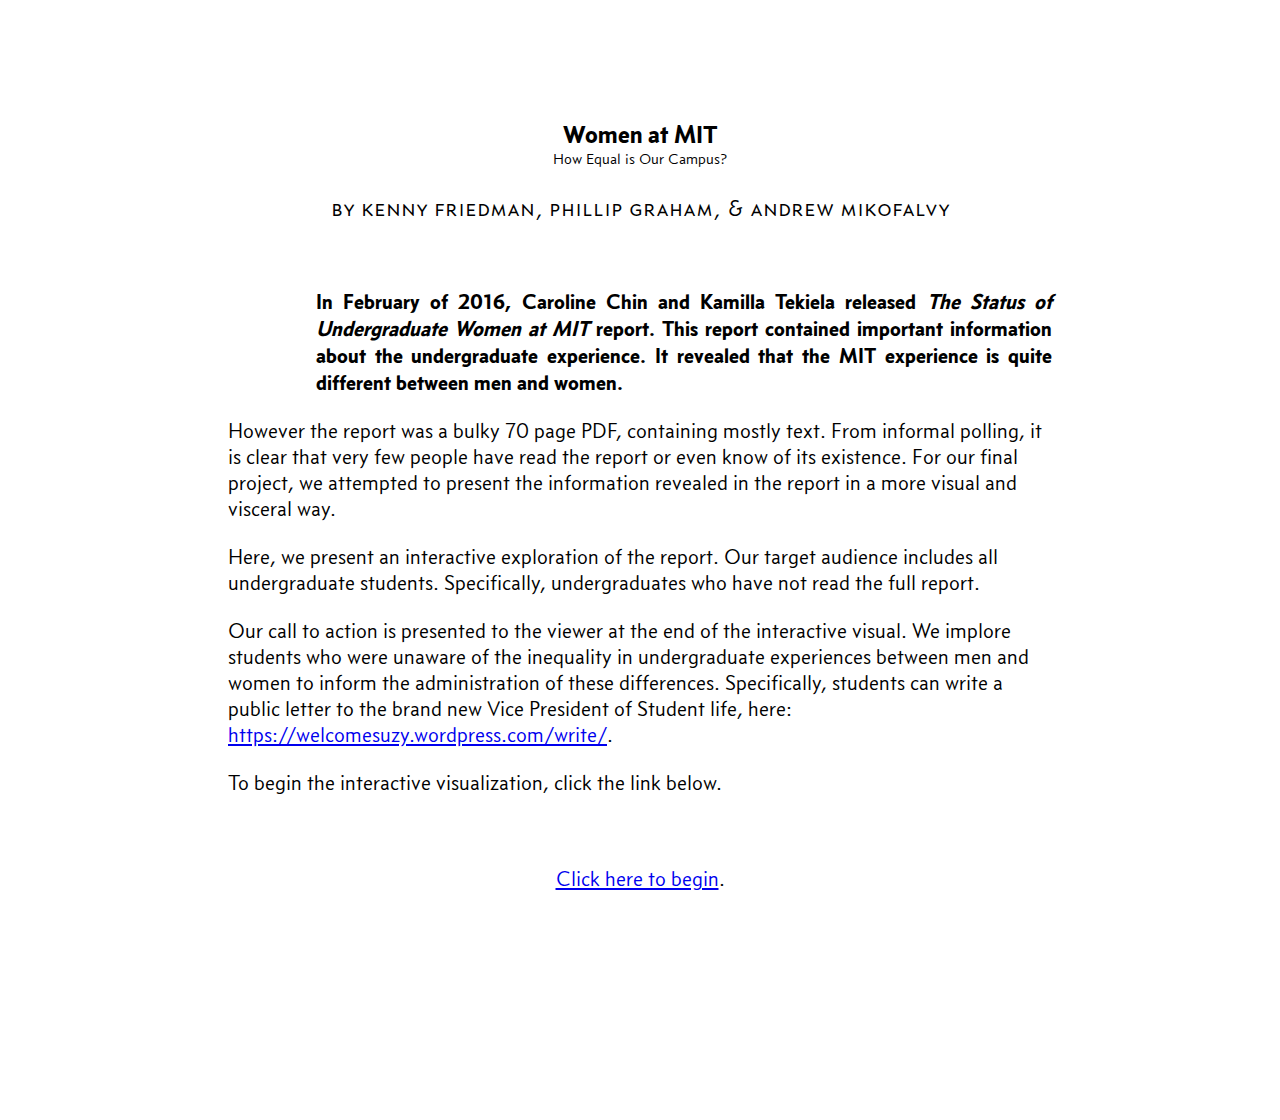
<file: index.html>
<html>
	
	<head>
		<!--Meta Data-->
		<title>CMS.631 Final Project</title>
		<meta name="author" content="Kenneth Friedman, Phillip Graham, Andrew Mikofalvy">
		<!--Project specific & JQuery-->
		<link rel="stylesheet" type="text/css" href="css/index.css">
		<script type="text/javascript" src="js/jquery.min.js"></script>
	</head>
	
	<body>
		<div id='article-title'>
			Women at MIT
			<br/><span id="article-subtitle" style="font-size: 60%">How Equal is Our Campus?</span> 
		</div>
		
		<div id='article-author'>
			<br/>
			By Kenny Friedman, Phillip Graham, & Andrew Mikofalvy
		</div>

		<p style="font-family: concourse-title;padding-left: 4rem; text-align: justify; text-justify: inter-word;">
			In February of 2016, Caroline Chin and Kamilla Tekiela released <i>The Status of Undergraduate Women at MIT</i> report. This report contained important information about the undergraduate experience. It revealed that the MIT experience is quite different between men and women.
			</p>
		<p>
			 However the report was a bulky 70 page PDF, containing mostly text. From informal polling, it is clear that very few people have read the report or even know of its existence. For our final project, we attempted to present the information revealed in the report in a more visual and visceral way. 
		</p>

		<p>
			Here, we present an interactive exploration of the report. Our target audience includes all undergraduate students. Specifically, undergraduates who have not read the full report. 
		</p>
		
		<p>
			Our call to action is presented to the viewer at the end of the interactive visual. We implore students who were unaware of the inequality in undergraduate experiences between men and women to inform the administration of these differences. Specifically, students can write a public letter to the brand new Vice President of Student life, here: <a href="https://welcomesuzy.wordpress.com/write/">https://welcomesuzy.wordpress.com/write/</a>. 
		</p>
		
		<p>
			To begin the interactive visualization, click the link below.
		</p>
		<br/>
		<p style="text-align: center"><a href="chalk2.html">Click here to begin</a>.</p>
	</body>
</html>
</file>
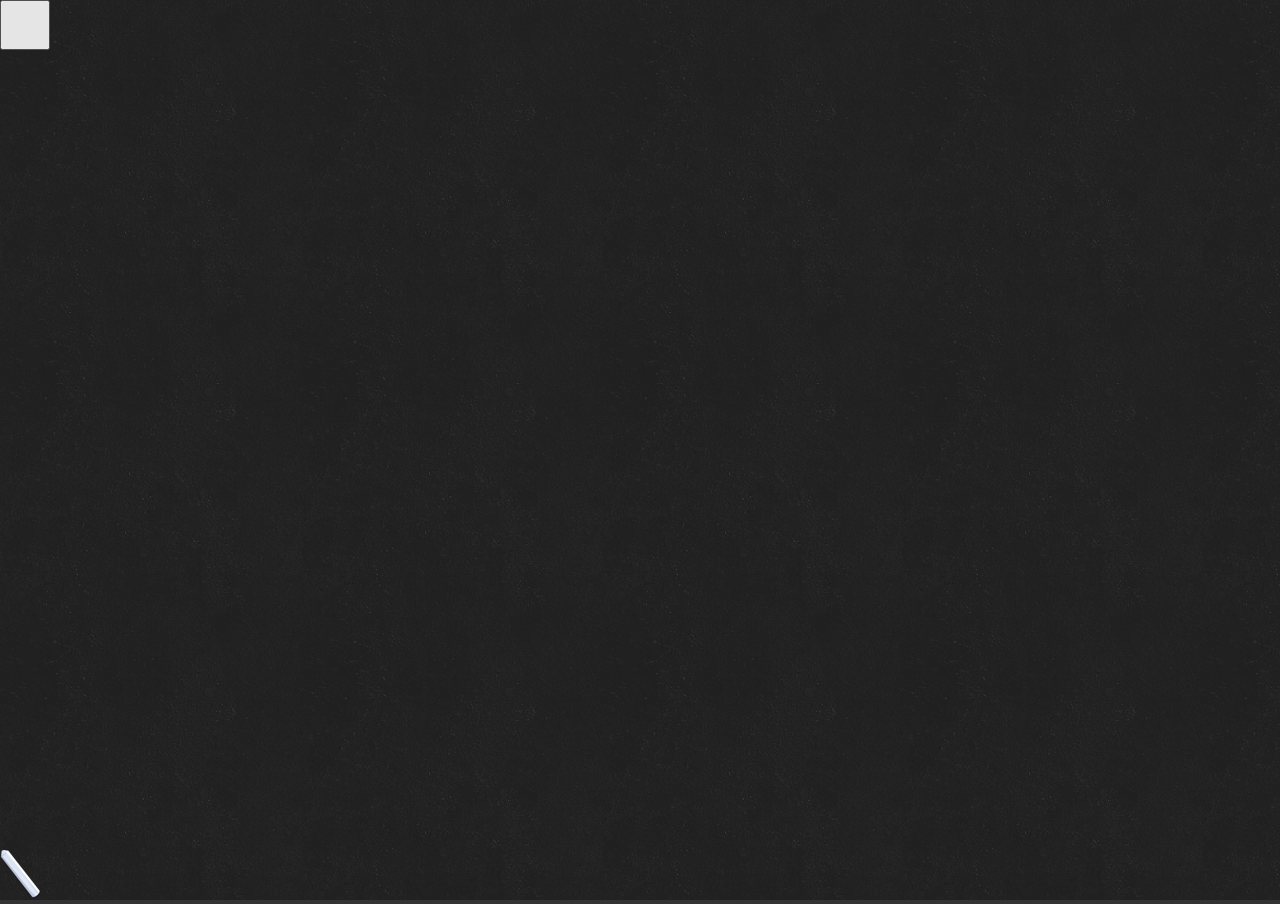
<file: chalk.html>
<!DOCTYPE HTML>
<html>
<head>
<title>Chalkboard</title>
<meta http-equiv="Content-Type" content="text/html; charset=utf-8">
<meta name="viewport" content="width=device-width, initial-scale=1.0, maximum-scale=1.0">
<link rel="stylesheet" href="css/chalk.css">
<script src="http://ajax.googleapis.com/ajax/libs/jquery/2.0.0/jquery.min.js"></script>
<script src="js/chalk.js"></script>
</head>

<body>
</body>
</html>
</file>
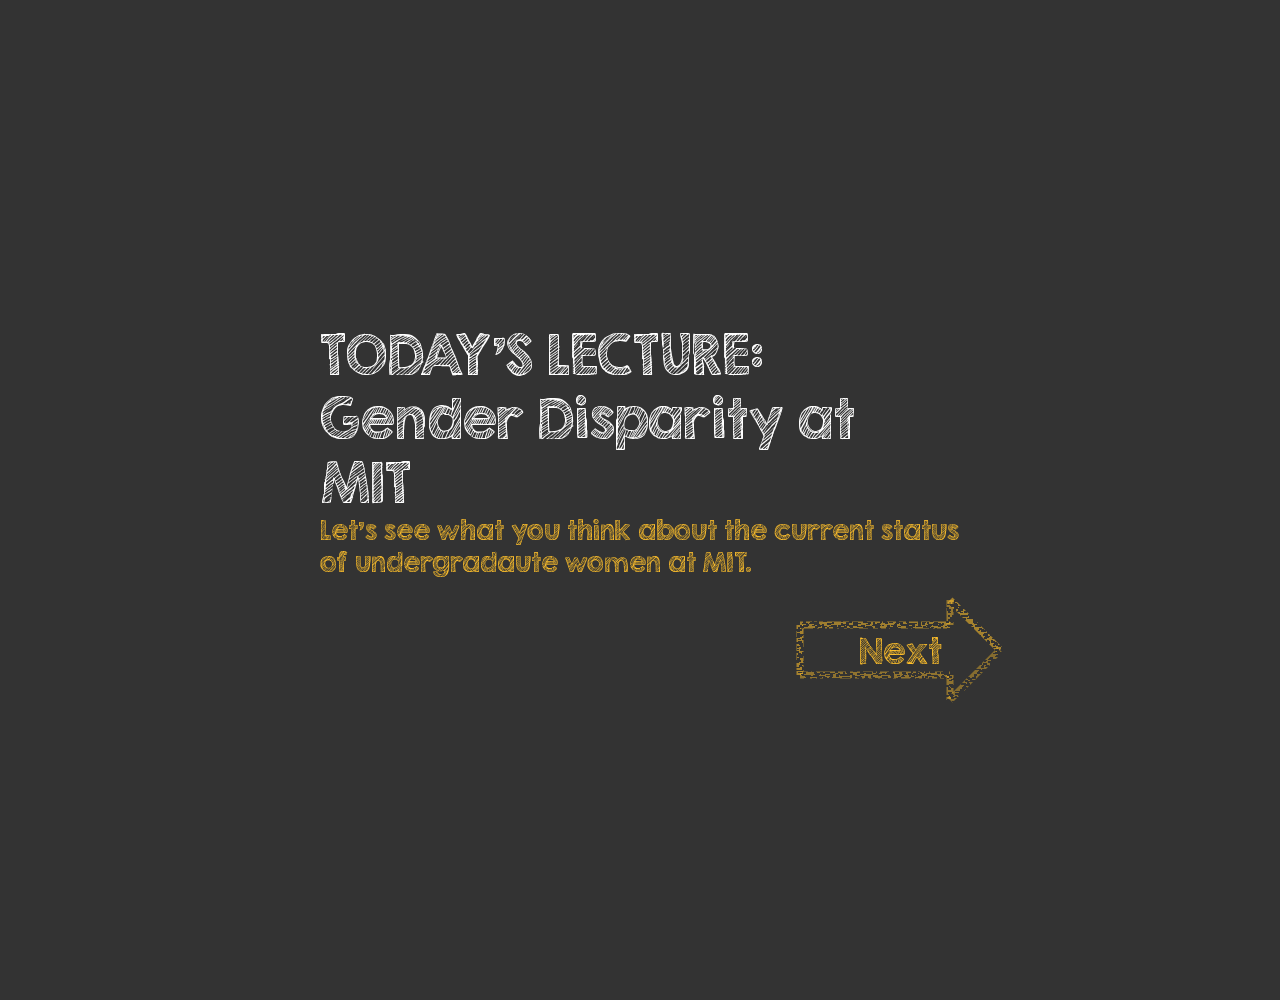
<file: chalk2.html>
<html xmlns="http://www.w3.org/1999/xhtml"
xmlns:v="urn:schemas-microsoft-com:vml">
<head>

    <meta charset="UTF-8" />
    <title>Gender Disparity @ MIT</title>
    
    <!-- A border on the canvas helps us see the edges -->
    <script src="http://ajax.googleapis.com/ajax/libs/jquery/2.0.0/jquery.min.js"></script>
    <script type="text/javascript" src="boxes.js"></script>
    <link rel="stylesheet" href="css/chalk.css">
  </head>
  <body onLoad="init()">
    
    <div id="container">
    <canvas id="canvas" width="1200" height="1000">
    This text is displayed if your browser does not support HTML5 Canvas.
    </canvas>
    </div>
    
  </body>
</html>
</file>
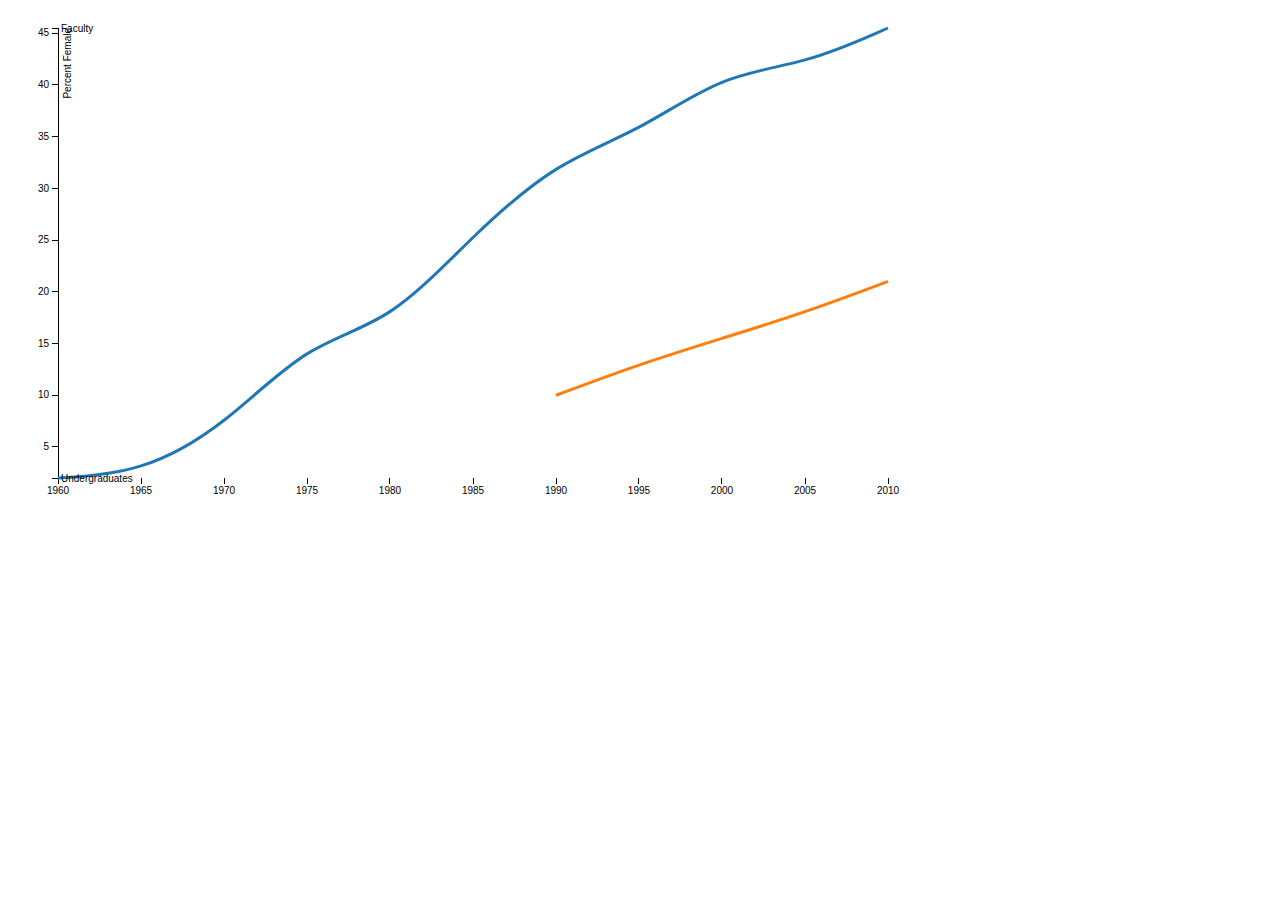
<file: index1.html>
<!DOCTYPE html>
<meta charset="utf-8">
<style>

body {
  font: 10px sans-serif;
}

.axis path,
.axis line {
  fill: none;
  stroke: #000;
  shape-rendering: crispEdges;
}

.x.axis path {
  display: none;
}

.line {
  fill: none;
  stroke: steelblue;
  stroke-width: 3px;
}

</style>
<body>
<script src="d3/d3.min.js"></script>
<script>

var margin = {top: 20, right: 80, bottom: 30, left: 50},
    width = 960 - margin.left - margin.right,
    height = 500 - margin.top - margin.bottom;

var parseDate = d3.time.format("%Y").parse;

var x = d3.time.scale()
    .range([0, width]);

var y = d3.scale.linear()
    .range([height, 0]);

var color = d3.scale.category10();

var xAxis = d3.svg.axis()
    .scale(x)
    .orient("bottom");

var yAxis = d3.svg.axis()
    .scale(y)
    .orient("left");

var line = d3.svg.line()
    .interpolate("basis")
    .x(function(d) { return x(d.date); })
    .y(function(d) { return y(d.temperature); });

var svg = d3.select("body").append("svg")
    .attr("width", width + margin.left + margin.right)
    .attr("height", height + margin.top + margin.bottom)
  .append("g")
    .attr("transform", "translate(" + margin.left + "," + margin.top + ")");

d3.tsv("data.tsv", function(error, data) {
  if (error) throw error;

  color.domain(d3.keys(data[0]).filter(function(key) { return key !== "date"; }));

  data.forEach(function(d) {
    d.date = parseDate(d.date);
  });

  var cities = color.domain().map(function(name) {
    return {
      name: name,
      values: data.map(function(d) {
        return {date: d.date, temperature: +d[name]};
      })
    };
  });

  x.domain(d3.extent(data, function(d) { return d.date; }));

  y.domain([
    d3.min(cities, function(c) { return d3.min(c.values, function(v) { return v.temperature; }); }),
    d3.max(cities, function(c) { return d3.max(c.values, function(v) { return v.temperature; }); })
  ]);

  svg.append("g")
      .attr("class", "x axis")
      .attr("transform", "translate(0," + height + ")")
      .call(xAxis);

  svg.append("g")
      .attr("class", "y axis")
      .call(yAxis)
    .append("text")
      .attr("transform", "rotate(-90)")
      .attr("y", 6)
      .attr("dy", ".71em")
      .style("text-anchor", "end")
      .text("Percent Female");

  var city = svg.selectAll(".city")
      .data(cities)
    .enter().append("g")
      .attr("class", "city");

  city.append("path")
      .attr("class", "line")
      .attr("d", function(d) { return line(d.values); })
      .style("stroke", function(d) { return color(d.name); });

  city.append("text")
      .datum(function(d) { return {name: d.name, value: d.values[d.values.length - 1]}; })
      .attr("transform", function(d) { return "translate(" + x(d.value.date) + "," + y(d.value.temperature) + ")"; })
      .attr("x", 3)
      .attr("dy", ".35em")
      .text(function(d) { return d.name; });
});

</script>
</file>
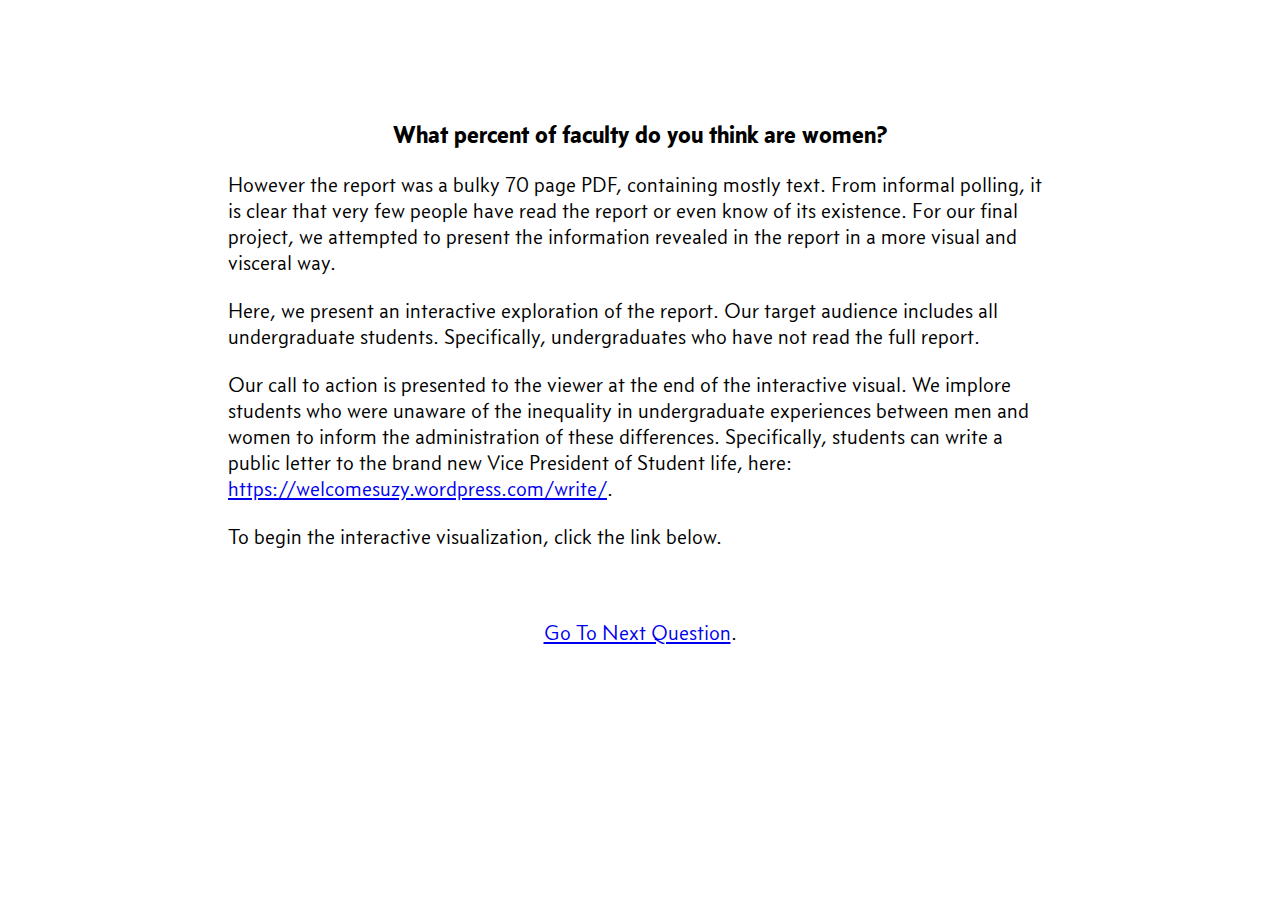
<file: q01.html>
<html>
	
	<head>
		<!--Meta Data-->
		<title>CMS.631 Final Project</title>
		<meta name="author" content="Kenneth Friedman, Phillip Graham, Andrew Mikofalvy">
		<!--Project specific & JQuery-->
		<link rel="stylesheet" type="text/css" href="css/index.css">
		<script type="text/javascript" src="js/jquery.min.js"></script>
	</head>
	
	<body>
		<div id='article-title'>
			What percent of faculty do you think are women?
		</div>

		<p>
			 However the report was a bulky 70 page PDF, containing mostly text. From informal polling, it is clear that very few people have read the report or even know of its existence. For our final project, we attempted to present the information revealed in the report in a more visual and visceral way. 
		</p>

		<p>
			Here, we present an interactive exploration of the report. Our target audience includes all undergraduate students. Specifically, undergraduates who have not read the full report. 
		</p>
		
		<p>
			Our call to action is presented to the viewer at the end of the interactive visual. We implore students who were unaware of the inequality in undergraduate experiences between men and women to inform the administration of these differences. Specifically, students can write a public letter to the brand new Vice President of Student life, here: <a href="https://welcomesuzy.wordpress.com/write/">https://welcomesuzy.wordpress.com/write/</a>. 
		</p>
		
		<p>
			To begin the interactive visualization, click the link below.
		</p>
		<br/>
		<p style="text-align: center"><a href="q02.html">Go To Next Question</a>.</p>
	</body>
</html>
</file>
<file: css/index.css>
@font-face {
    font-family: 'concourse-regular';
    src: url(concourse-regular.ttf);
    font-weight: normal;
    font-style: normal;

}

@font-face {
    font-family: 'concourse-title';
    src: url(concourse-reallybold.ttf);
    font-weight: normal;
    font-style: normal;

}

@font-face {
    font-family: 'concourse-caps';
    src: url(concourse-caps.ttf);
    font-weight: normal;
    font-style: normal;
}

@media all {html {font-size: 22px;}}
@media all and (max-width:1000px){html {font-size: 21px;}}
@media all and (max-width:960px){html {font-size: 20px;}}
@media all and (max-width:920px){html {font-size: 19px;}}
@media all and (max-width:880px){html {font-size: 18px;}}
@media all and (max-width:840px){html {font-size: 17px;}}
@media all and (max-width:800px){html {font-size: 16px;}}
@media all and (max-width:760px){html {font-size: 15px;}}
@media all and (max-width:720px){html {font-size: 14px;}}
@media all and (max-width:680px){html {font-size: 13px;}}
@media all and (max-width:640px){html {font-size: 12px;}}
@media all and (max-width:600px){html {font-size: 12px;}}
@media all and (max-width:560px){html {font-size: 12px;}}
@media all and (max-width:520px){html {font-size: 12px;}}

body {
	padding: 5rem 10rem 10rem 10rem;
}

p {
	font-family: 'concourse-regular';
}

#article-title {
	text-align: center;
	font-size: 120%;
	font-family: 'concourse-title';
}

#article-subtitle {
	text-align: center;
	font-size: 120%;
	font-family: 'concourse-regular';
}

#article-author {
	text-align: center;
	font-size: 105%;
	text-transform: lowercase;
	font-family: 'concourse-caps';
	padding-bottom: 2rem;
}

.caption {
	text-align:center;
	font-family: concourse-caps;
	text-transform: lowercase;
	color:gray;
	font-size: 75%;
}
</file>
<file: css/chalk.css>
@font-face {
    font-family: 'Chalk';
    src: url(KGSecondChancesSketch.ttf) format('truetype');
    font-weight: normal;
    font-style: normal;
}

html,body{
	margin:0;
	padding:0;
	height:100%;
	overflow:hidden;
	/*cursor:none;*/
	background-color: #333;
	/*display: flex;
  	justify-content: center;*/
}

p {
	margin: 0;
	font-size: 50px;
	font-family: "Chalk";
	color: white;
	z-index: 3;
}

.abs{
	position: 	absolute;	
}

.nextButton {
	top: 500px;
	left:500px;
}


.notation {
	position: absolute;
	font-size: 25px;
	z-index: 4;
}
#wipe {
	position: absolute;
	z-index: 4;
	width: 50px;
	height: 50px;
	color: black;
}

.chalkboard{
	position:absolute;
	top:0;
	left:0;
	width:100%;
	height:100%;
	z-index:1;
	cursor:none;
	}
#background{
	position:absolute;
	top:0;
	left:0;
	width:100%;
	height:100%;
	z-index:0;
	cursor:none;
	background: url(../img/bg.png) repeat;
}
.chalk{
	width:40px;
	height:50px;
	background:url(../img/chalk.png);
	position:absolute;
	padding:0;
	margin:0;
	bottom:0;
	left:0;
	cursor:none;
	z-index:2;
	}
.eraser{
	width: 50px;
	height: 100px;
	margin-top: -50px;
	margin-left: -25px;
	background: #999;
	border-radius: 5px;
	box-shadow: inset 0 0 10px #545445;
}
.panel{
	display: block;
	font-size: 18px;
	color: #333;
	font-family: sans-serif;
	position:absolute;
	margin:1em;
	bottom:0;
	left:0;
	z-index:5;
}
.panel a{
	display: inline-block;
	padding: 0.5em 1em;
	background:#ccc;
	text-decoration: none;
	cursor: pointer;
	opacity: 0.8;
	margin-right: 0.5em;
}
.panel a:hover{
	opacity: 1;
}
</file>
